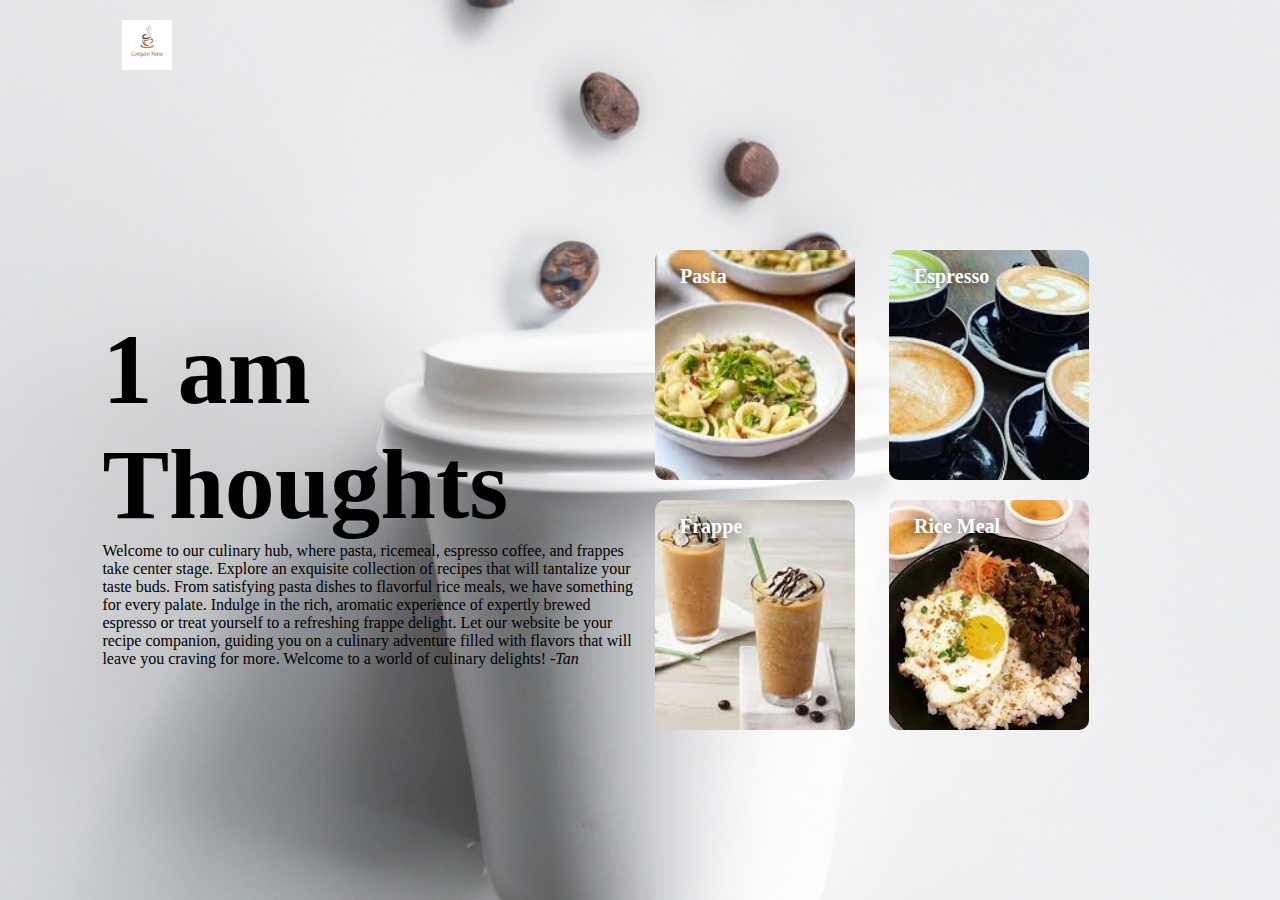
<file: index.html>
<!DOCTYPE html>
<html>
<head>
  <meta charset="UTF-8">
  <meta name="viewport" content="width=device-width, initial-scale=1.0">
  <link rel="stylesheet" href="style.css">
  <title> 1am thoughts recipe website</title>
</head>
<body>
  
  <div class="container">
    <header>
      <div class="logo"> 
        <img  src="/image/logo.png" alt="Logo">
      </div>
    </header>
    <div class="row">
      <div class="col">
        <h1>1 am Thoughts </h1>
        <p>Welcome to our culinary hub, where pasta, ricemeal, espresso coffee, and frappes take center stage. Explore an exquisite collection of recipes that will tantalize your taste buds. From satisfying pasta dishes to flavorful rice meals, we have something for every palate. Indulge in the rich, aromatic experience of expertly brewed espresso or treat yourself to a refreshing frappe delight. Let our website be your recipe companion, guiding you on a culinary adventure filled with flavors that will leave you craving for more. Welcome to a world of culinary delights!<em> -Tan</em></p>
      </div>
      <div class="col">
       <div class="card pasta" onclick="goToSubpage('/pasta/pasta.html')">
          <h5>Pasta</h5>
        </div>
        <div class="card Espresso" onclick="goToSubpage('/espresso/espresso.html')">
         <h5>Espresso</h5>
        </div>
        <div class="card Frappe" onclick="goToSubpage('/frappe/frappe.html')">
          <h5>Frappe</h5>
        </div>
        <div class="card Silog"onclick="goToSubpage('/ricemeal/ricemeal.html')">
          <h5>Rice Meal</h5>
        </div>
      </div>
    </div>
  </div>

  <script>
    function goToSubpage(subpageUrl) {
      window.open(subpageUrl, '_blank');
    }
  </script>
</body>
</html>
</file>
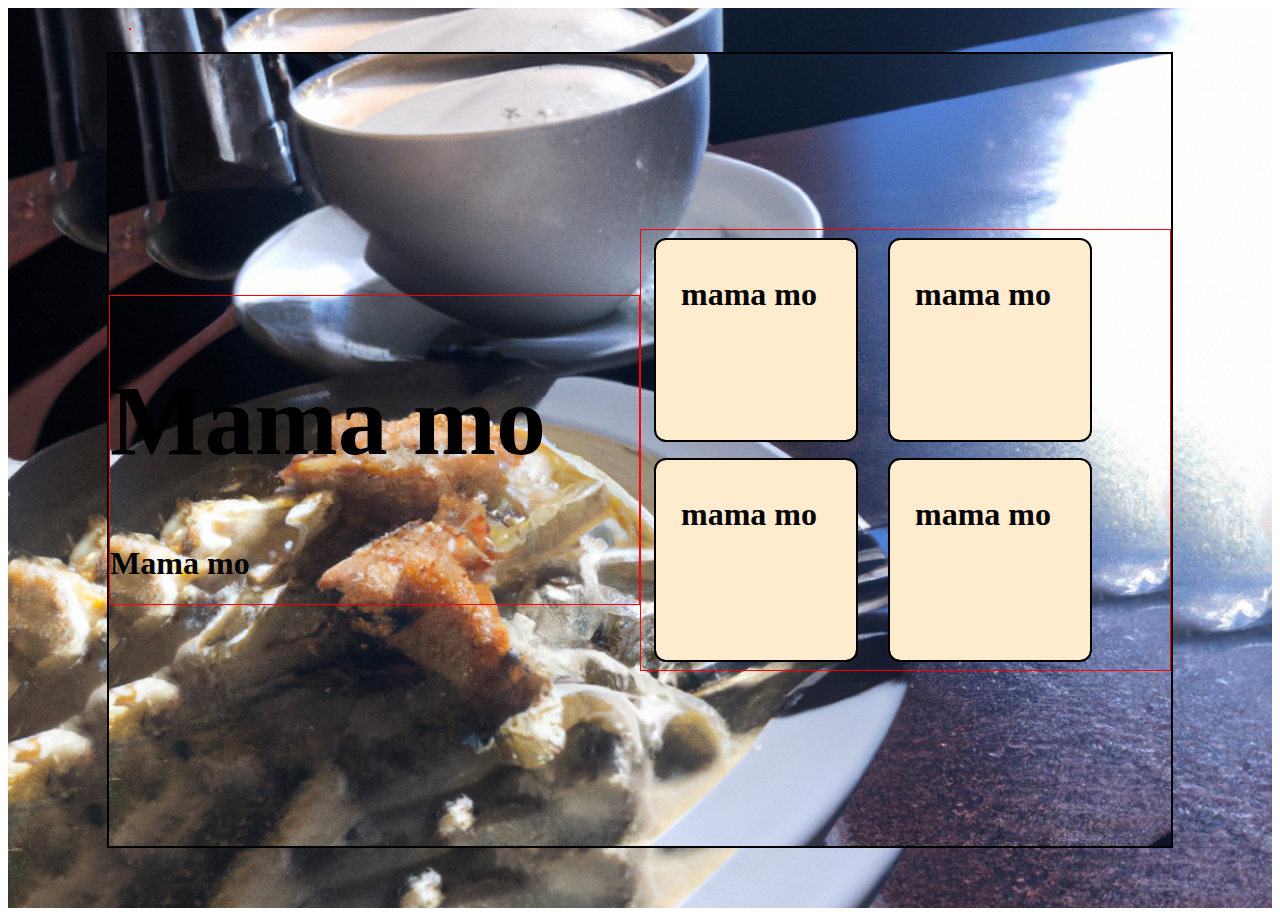
<file: DivLearning/div.html>
<!DOCTYPE html>
<html>
<head>
  <meta charset="UTF-8">
  <meta name="viewport" content="width=device-width, initial-scale=1.0">
  <link rel="stylesheet" href="div.css">
  <title> 1am thoughts recipe website</title>
</head>

<body>
    <div class="container">
       <header>
            <div class="logo"></div>
        </header>
        
        <div class="row">
            <div class="col">
             <h1 class="mamamo">Mama mo</h1>
             <h1>Mama mo</h1>
            </div>
            
           <div class="col">
                <div class="card">
                  <h1>mama mo</h1>
                </div>
                <div class="card">
                   <h1>mama mo</h1>
                </div>
                <div class="card">
                  <h1>mama mo</h1>
                </div>
                <div class="card">
                  <h1>mama mo</h1>
                </div>
           </div>

        </div>
    </div>
</body>
</html>
</file>
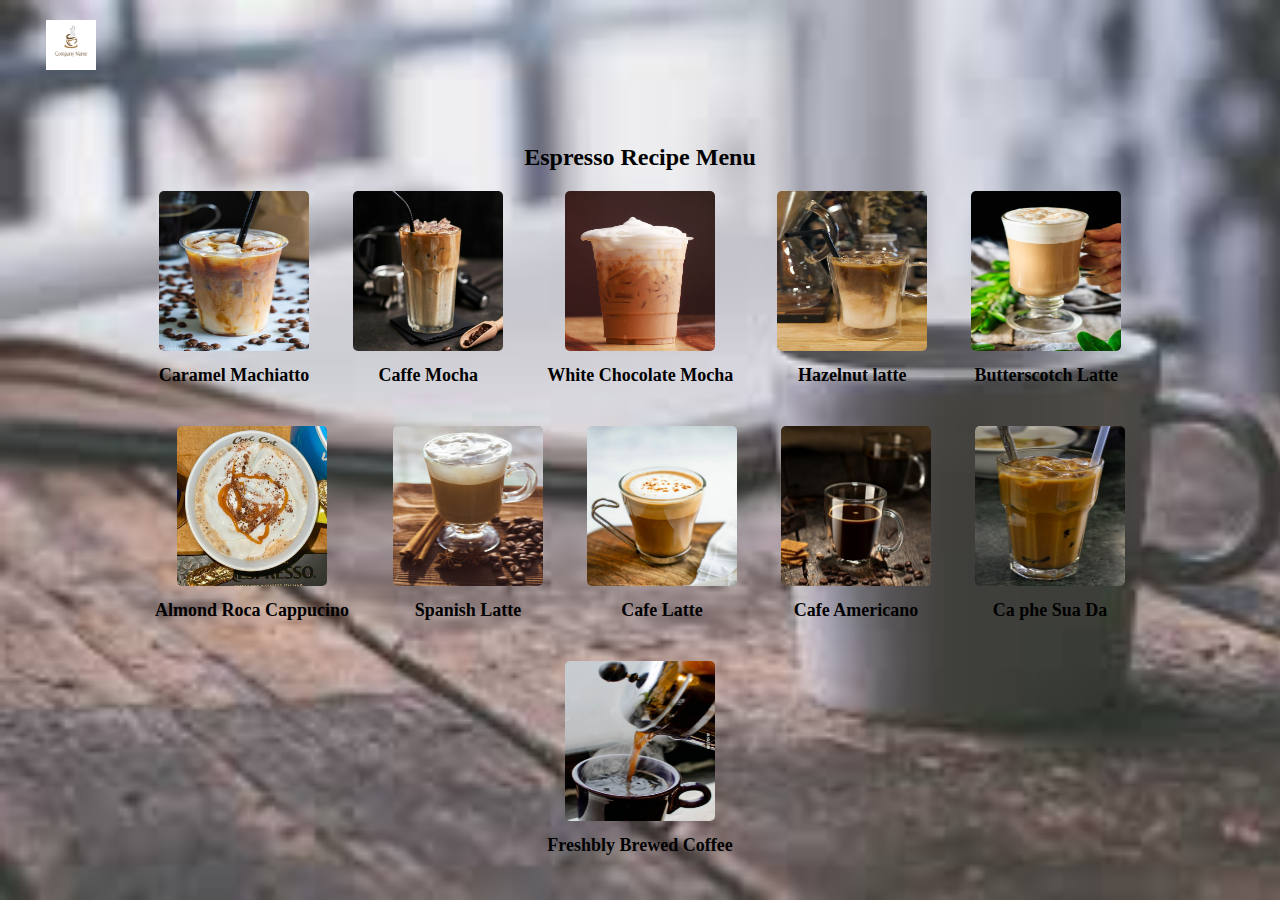
<file: espresso/espresso.html>
<!DOCTYPE html>
<html>
<head>
  <meta charset="UTF-8">
  <meta name="viewport" content="width=device-width, initial-scale=1.0">
  <link rel="stylesheet" href="espresso.css">
  <title>Espresso</title>
</head>

<body>
  <div class="container">
    <header>
      <div class="logo"> 
        <img  src="/image/logo.png" alt="Logo">
      </div>
    </header>
    <div class="subpage-content">
      <h2> Espresso Recipe Menu</h2>
        
        <div class="subpage-category">
          <img src="/image/Iced Caramel Macchiato.jpg" alt="Subcategory 1">
          <p>Caramel Machiatto</p>
        </div>
        <div class="subpage-category">
          <img src="/image/Caffe mocha.jpg" alt="Subcategory 2">
          <p>Caffe Mocha</p>
        </div>
        <div class="subpage-category">
          <img src="/image/White Chocolate Mocha.jpg" alt="Subcategory 3">
          <p>White Chocolate Mocha </p>
        </div>
        <div class="subpage-category">
          <img src="/image/Hazelnut iced latte.jpg" alt="Subcategory 4">
          <p>Hazelnut latte</p>
        </div>
        <div class="subpage-category">
          <img src="/image/butterscotch latte.jpg" alt="Subcategory 4">
          <p>Butterscotch Latte</p>
        </div>
        <div class="subpage-category">
          <img src="/image/Almond Roca Mocha.jpg" alt="Subcategory 4">
          <p>Almond Roca Cappucino</p>
        </div>
        <div class="subpage-category">
          <img src="/image/Spanish Latte.jpg" alt="Subcategory 4">
          <p>Spanish Latte</p>
        </div>
        <div class="subpage-category">
          <img src="/image/Caffe latte.jpg" alt="Subcategory 4">
          <p>Cafe Latte</p>
        </div>
        <div class="subpage-category">
          <img src="/image/caffe americano.jpg" alt="Subcategory 4">
          <p>Cafe Americano</p>
        </div>
        <div class="subpage-category">
          <img src="/image/Cà Phê Sữa Dá.jpg" alt="Subcategory 4">
          <p>Ca phe Sua Da</p>
        </div>
        <div class="subpage-category">
          <img src="/image/brewed coffee.jpg" alt="Subcategory 4">
          <p>Freshbly Brewed Coffee</p>
        </div>
      </div>

  </div>
   


    
</body>
</html>
</file>
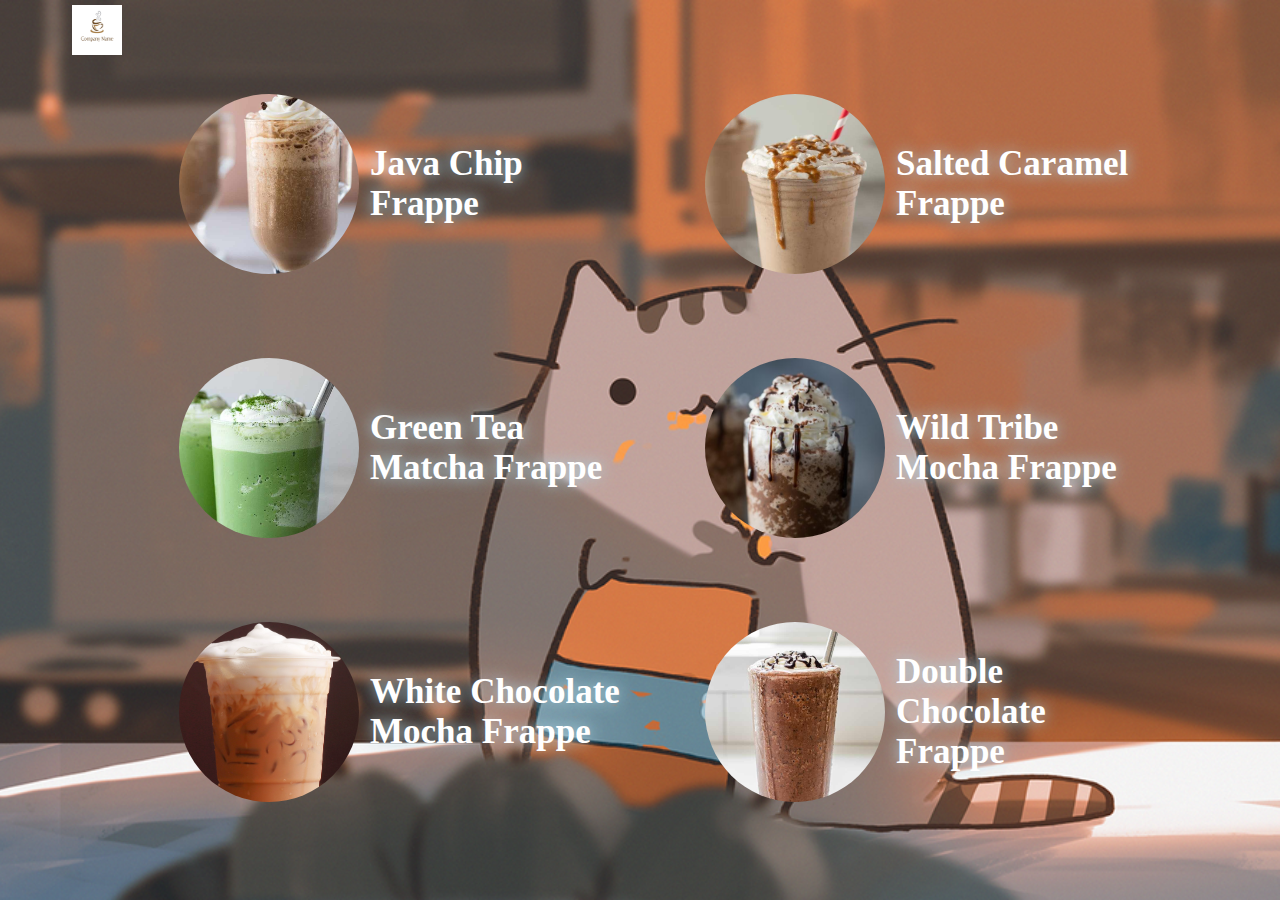
<file: frappe/frappe.html>
<!DOCTYPE html>
<html>
<head>
  <meta charset="UTF-8">
  <meta name="viewport" content="width=device-width, initial-scale=1.0">
  <link rel="stylesheet" href="frappe.css">
  <title> Frappe</title>
</head>
<body>
    <div class="container">
        <header>
            <div class="logo"> 
              <img  src="/image/logo.png" alt="Logo">
            </div>
          </header>
          <div class="row">
            <div class="card">
              <div class="left-content JavaChip"></div>
              <div class="right-content">
                <h1 style="font-size: 35px;"> Java Chip Frappe</h1>
              </div>
            </div>
            <div class="card">
              <div class="left-content Salted"></div>
              <div class="right-content">
                <h1 style="font-size: 35px;"> Salted Caramel Frappe</h1>
              </div>
            </div>
            <div class="card">
              <div class="left-content GreenTea"></div>
              <div class="right-content">
                <h1 style="font-size: 35px;"> Green Tea Matcha Frappe</h1>
              </div>
            </div>
            <div class="card">
              <div class="left-content WildTribe"></div>
              <div class="right-content">
                <h1 style="font-size: 35px;"> Wild Tribe Mocha Frappe</h1>
              </div>
            </div>
            <div class="card">
              <div class="left-content WhiteChocolate"></div>
              <div class="right-content">
                <h1 style="font-size: 35px;"> White Chocolate Mocha Frappe</h1>
              </div>
            </div>
            <div class="card">
              <div class="left-content Double"></div>
              <div class="right-content">
                <h1 style="font-size: 35px;"> Double Chocolate Frappe</h1>
              </div>
            </div>
          </div>
    </div>
</body>
</html>
</file>
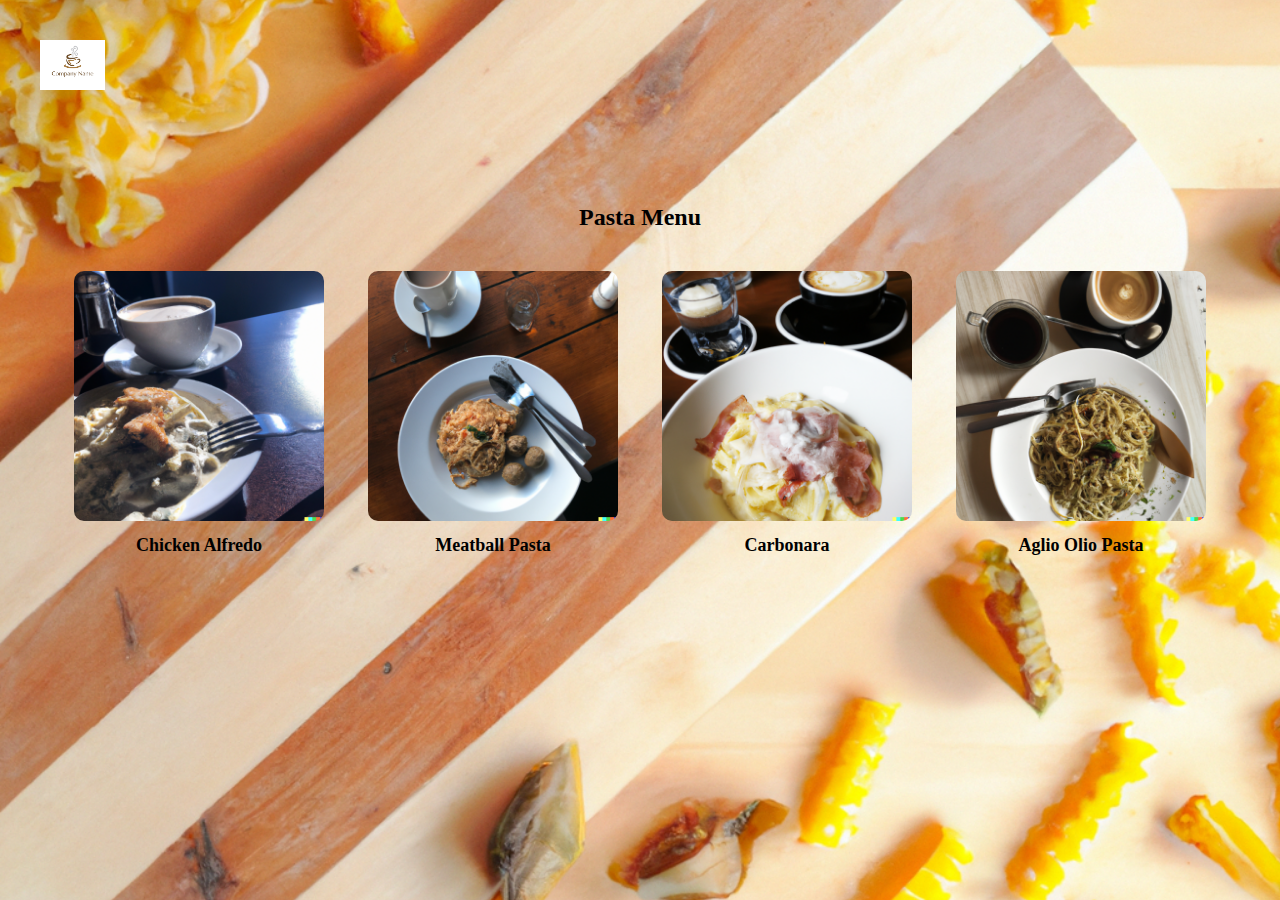
<file: pasta/pasta.html>
<!DOCTYPE html>
<html lang="en">
<head>
    <meta charset="UTF-8">
  <meta name="viewport" content="width=device-width, initial-scale=1.0">
  <link rel="stylesheet" href="pasta.css">
  <title>Pasta</title>
</head>

<body>
    <header>
        <div class="logo">
          
          <img src="/image/logo.png" alt="Logo">
        </div>
        
      </header>

      <div class="subpage-content">
      <h2> Pasta Menu </h2>
        
        <div class="subpage-category">
          <img src="/image/alfredo.png" alt="Subcategory 1">
          <p>Chicken Alfredo</p>
        </div>
        <div class="subpage-category">
          <img src="/image/meatball.png" alt="Subcategory 2">
          <p>Meatball Pasta</p>
        </div>
        <div class="subpage-category">
          <img src="/image/carbonara.png" alt="Subcategory 3">
          <p>Carbonara</p>
        </div>
        <div class="subpage-category">
          <img src="/image/olio.png" alt="Subcategory 4">
          <p>Aglio Olio Pasta</p>
        </div>
      </div>
</body>
</html>
</file>
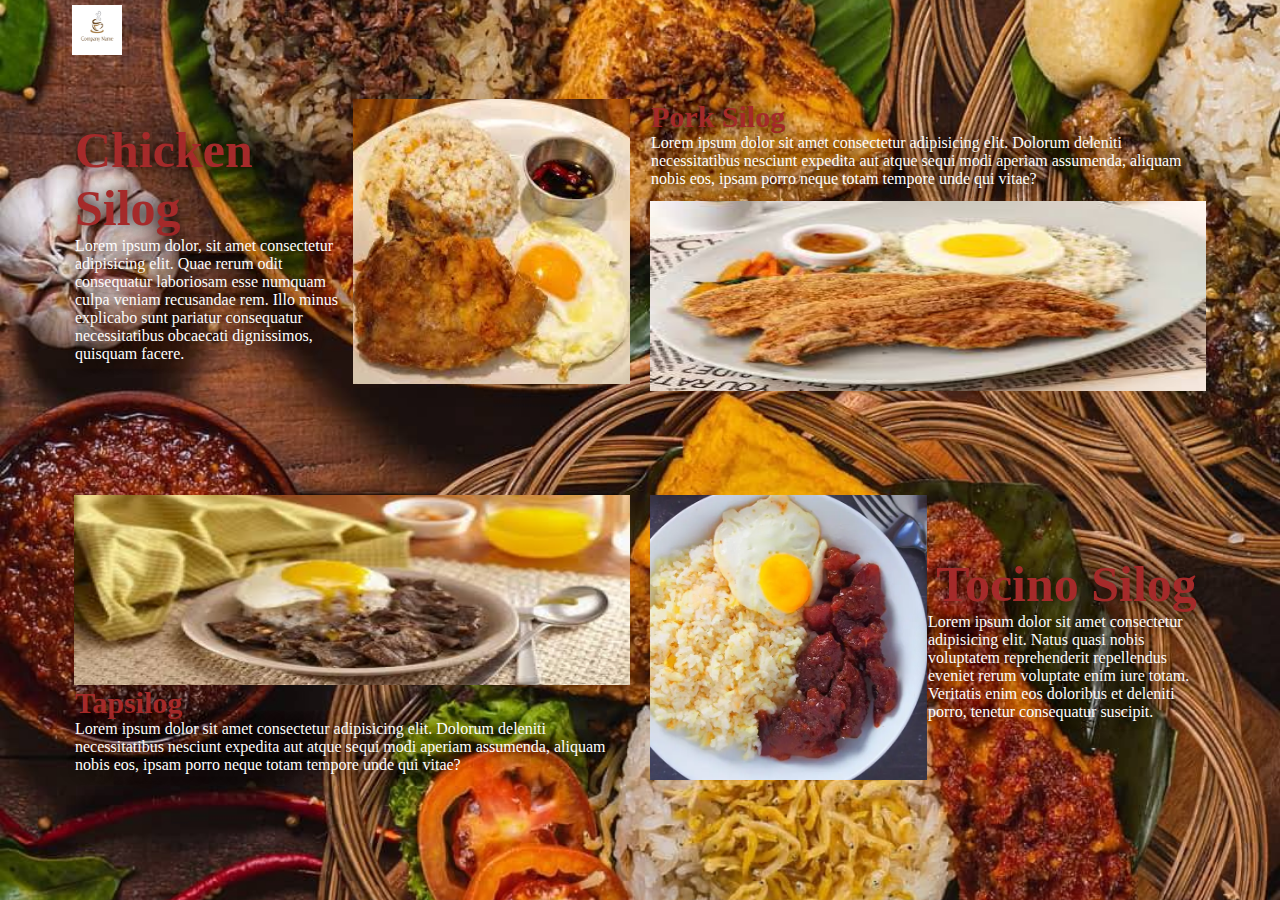
<file: ricemeal/ricemeal.html>
<!DOCTYPE html>
<html>
<head>
  <title>Rice Meal</title>
  <link rel="stylesheet" type="text/css" href="ricemeal.css">
</head>
<body>
  
  <div class="container">
    <header>
      <div class="logo"> 
        <img  src="/image/logo.png" alt="Logo">
      </div>
    </header>
    <div class="row">
      <div class="card " >
        <div class="left-div">
          <h1 style="font-size: 50px;"> Chicken Silog</h1>
          <p>Lorem ipsum dolor, sit amet consectetur adipisicing elit. Quae rerum odit consequatur laboriosam esse numquam culpa veniam recusandae rem. Illo minus explicabo sunt pariatur consequatur necessitatibus obcaecati dignissimos, quisquam facere.
          </p>
        </div>
        <div class="right-div"></div>
      </div>
      <div class="bottomcard">
        <div class="top-div">
         <h1 style="font-size: 30px;">Pork Silog</h1>
         <p> Lorem ipsum dolor sit amet consectetur adipisicing elit. Dolorum deleniti necessitatibus nesciunt expedita aut atque sequi modi aperiam assumenda, aliquam nobis eos, ipsam porro neque totam tempore unde qui vitae?</p>
        </div>
        <div class="bottom-div "><img src="/image/porksilog.jpg">
      </div>
        </div>
      <div class="bottomcard ">
        <div class="bottom-div">
          <img src="/image/tapsilog.jpg">
        </div>
        <div class="top-div">
          <h1 style="font-size: 30px;">Tapsilog</h1>
          <p> Lorem ipsum dolor sit amet consectetur adipisicing elit. Dolorum deleniti necessitatibus nesciunt expedita aut atque sequi modi aperiam assumenda, aliquam nobis eos, ipsam porro neque totam tempore unde qui vitae?</p>
         </div>
        </div>
      <div class="card ">
        <div class="right-div two"></div>
        <div class="left-div">
          <h1 style="font-size: 50px;">Tocino Silog</h1>
          <p>Lorem ipsum dolor sit amet consectetur adipisicing elit. Natus quasi nobis voluptatem reprehenderit repellendus eveniet rerum voluptate enim iure totam. Veritatis enim eos doloribus et deleniti porro, tenetur consequatur suscipit.</p>
        </div>
      </div>
    </div>
  </div>
  
</body>
</html>
</file>
<file: style.css>
*{
  margin: 0;
  padding:0;
  font-family: Coffee latte;
}
@font-face {font-family: "Coffee Latte"; src: url("//db.onlinewebfonts.com/t/ae8aabbf54def22a96a46a8a4c461e5b.eot"); src: url("//db.onlinewebfonts.com/t/ae8aabbf54def22a96a46a8a4c461e5b.eot?#iefix") format("embedded-opentype"), url("//db.onlinewebfonts.com/t/ae8aabbf54def22a96a46a8a4c461e5b.woff2") format("woff2"), url("//db.onlinewebfonts.com/t/ae8aabbf54def22a96a46a8a4c461e5b.woff") format("woff"), url("//db.onlinewebfonts.com/t/ae8aabbf54def22a96a46a8a4c461e5b.ttf") format("truetype"), url("//db.onlinewebfonts.com/t/ae8aabbf54def22a96a46a8a4c461e5b.svg#Coffee Latte") format("svg"); }
.logo {
  display: inline-block;
  margin:20px;
 
}

.logo img {
  height: 50px;
  width: 50px;
}

h1{
  font-size: 100px;
}

h5{
  font-size: 20px;
  color: white;
  text-shadow: 0 0 15px #000;
}

.container{
  width: 100%;
  height: 100vh;
  background-image: url("/image/DALL·E\ 2023-06-18\ 15.27.30\ -\ background\ photo\ for\ coffe\ shop\ website\ gray\ and\ white\ theme.png");
  background-position: center;
  background-size: cover;
  padding-left: 8%;
  padding-right: 8%;
  box-sizing: border-box;
  overflow: hidden;
}

.row {
  display:flex;
  height: 88%;
  align-items: center;

}
.col{
  flex-basis:50%;
}
.card{
  width: 200px;
  height: 230px;
  display: inline-block;
  border-radius: 10px;
  padding:15px 25px;
  box-sizing: border-box;
  cursor: pointer;
  margin: 10px 15px;
  background-position: center;
  background-size: cover; 
  transition: transform 0.5s;
  

}

.card:hover{
  transform: translateY(-10px);
}
.pasta{
  background-image: url("/image/Pasta.jpg");
}
.Espresso{
  background-image: url("/image/Espresso.jpg");
}
.Frappe{
  background-image: url("image/Ice\ blended.jpg");
}
.Silog{
  background-image: url("/image/Silog.jpg");
}
</file>
<file: DivLearning/div.css>
.container{
    width: 100%;
    height: 100vh;
    
    background-image: url("/image/alfredo.png");
    background-position: center;
    background-size: cover;
    padding-left: 8%;
    padding-right: 8%;
    box-sizing: border-box;
  
   
  }
  

  .col {
    flex-basis: 50%;
    border: 1px solid red;
  }
  
 
  .logo {
    border: 1px solid red;
    display: inline-block;
    margin:20px;
   
  }
  .row {
    outline: 2px solid black;
    background-image: url("/image/alfredo.png");
    background-position: center;
    background-size: cover;
    display:flex;
    height: 88%;
    align-items: center;
    
  
  }
  
  .card {
    display: inline-block;
    height: 200px;
    width: 200px;
    background-color: blanchedalmond;
    outline: 2px solid black;
    padding: 15px 25px;
    margin: 10px 15px;
    border-radius: 10px;
    box-sizing: border-box;
   }

   .mamamo{
    font-size: 100px;
   }

/*
</file>
<file: espresso/espresso.css>
*{
    margin: 0;
    padding:0;
    font-family: Coffee latte;
}
@font-face {font-family: "Coffee Latte"; src: url("//db.onlinewebfonts.com/t/ae8aabbf54def22a96a46a8a4c461e5b.eot"); src: url("//db.onlinewebfonts.com/t/ae8aabbf54def22a96a46a8a4c461e5b.eot?#iefix") format("embedded-opentype"), url("//db.onlinewebfonts.com/t/ae8aabbf54def22a96a46a8a4c461e5b.woff2") format("woff2"), url("//db.onlinewebfonts.com/t/ae8aabbf54def22a96a46a8a4c461e5b.woff") format("woff"), url("//db.onlinewebfonts.com/t/ae8aabbf54def22a96a46a8a4c461e5b.ttf") format("truetype"), url("//db.onlinewebfonts.com/t/ae8aabbf54def22a96a46a8a4c461e5b.svg#Coffee Latte") format("svg"); }

.container{
  width: 100%;
  height: 100vh;
  background-image:url("/image/bg\ espresso.jpg");
  background-size: cover;
  padding-left: 2%;
  padding-right: 2%;
  box-sizing: border-box;
  overflow: hidden;
}

.logo {
    display: inline-block;
    margin:20px;
}
  
.logo img {
    height: 50px;
    width: 50px;
}
.subpage-content {
    padding: 50px;
    text-align: center;
  }
  
  .subpage-category {
    display: inline-block;
    margin: 20px;
  }
  
  .subpage-category img {
    width: 150px;
    height: 160px;
    border-radius:5px;
    transition: transform 0.5s;

  }
  .subpage-category img:hover{
    transform: translateY(-10px);
}
 
  
  .subpage-category p {
    font-size: 18px;
    font-weight: bold;
    margin-top: 10px;
  }
</file>
<file: frappe/frappe.css>
*{
    margin: 0;
    padding:0;
    font-family: Coffee Latte;
}
@font-face {font-family: "Coffee Latte"; src: url("//db.onlinewebfonts.com/t/ae8aabbf54def22a96a46a8a4c461e5b.eot"); src: url("//db.onlinewebfonts.com/t/ae8aabbf54def22a96a46a8a4c461e5b.eot?#iefix") format("embedded-opentype"), url("//db.onlinewebfonts.com/t/ae8aabbf54def22a96a46a8a4c461e5b.woff2") format("woff2"), url("//db.onlinewebfonts.com/t/ae8aabbf54def22a96a46a8a4c461e5b.woff") format("woff"), url("//db.onlinewebfonts.com/t/ae8aabbf54def22a96a46a8a4c461e5b.ttf") format("truetype"), url("//db.onlinewebfonts.com/t/ae8aabbf54def22a96a46a8a4c461e5b.svg#Coffee Latte") format("svg"); }
.container{
    width: 100%;
    height: 100vh;
    background-image: url("/image/362_365\ Cheetos\ by\ snatti89\ on\ DeviantArt.png") ;
    background-position:center;
    background-repeat: no-repeat;
    padding-left: 5%;
    padding-right: 5%;
    background-size: cover;
    box-sizing: border-box;
    overflow: hidden;
}
  header{
    margin-bottom: 30px
  }
  .logo img {
    margin-top: 5px;
    margin-left: 8px;
    height: 50px;
    width: 50px;
  }
.row{
  padding-left: 100px;
  display: grid;
  grid-template-columns: 1fr 1fr;
  height:88%;
}
.card{
  display: flex;
  height: 180px;
  width:auto;
  margin: 5px;
  transition: transform 0.5s;
  cursor: pointer;
   
}
.left-content{
  clip-path: circle();
  width: 200px;
  background-position: center;
  background-size: cover;
  transition: transform 0.5s;
}
.right-content{
  width:250px;
  margin: 1px;
  display: flex;
  flex-direction: column;
  justify-content: center;
  align-items: center;
  transition: transform 0.5s;
}
h1{
  color:white;
  text-shadow: 0 0 15px lightblue;
}
.right-content :hover{
transform:translateY(-10px);
}
.left-content:hover{
  transform: translateY(-10px);
}
.JavaChip{
  background-image: url("/image/Java\ Chip.jpg");
}
.Salted{
  background-image: url("/image/Salted\ Caramel.jpg");
}
.GreenTea{
  background-image: url("/image/Green\ Tea.jpg");
}
.WildTribe{
  background-image: url("/image/Wild\ tribe.jpg");
}
.WhiteChocolate{
  background-image: url("/image/White\ Chocolate\ Mocha.jpg");
}
.Double{
  background-image: url("/image/Double\ chocolate.jpg");
}
</file>
<file: pasta/pasta.css>
body {
    font-family: Coffee Latte;
    margin: 0;
    padding: 0;
    background-image: url("/image/pastabg.png");
    background-size: cover;
    background-position: center;
    background-repeat: no-repeat;
  }
  @font-face {font-family: "Coffee Latte"; src: url("//db.onlinewebfonts.com/t/ae8aabbf54def22a96a46a8a4c461e5b.eot"); src: url("//db.onlinewebfonts.com/t/ae8aabbf54def22a96a46a8a4c461e5b.eot?#iefix") format("embedded-opentype"), url("//db.onlinewebfonts.com/t/ae8aabbf54def22a96a46a8a4c461e5b.woff2") format("woff2"), url("//db.onlinewebfonts.com/t/ae8aabbf54def22a96a46a8a4c461e5b.woff") format("woff"), url("//db.onlinewebfonts.com/t/ae8aabbf54def22a96a46a8a4c461e5b.ttf") format("truetype"), url("//db.onlinewebfonts.com/t/ae8aabbf54def22a96a46a8a4c461e5b.svg#Coffee Latte") format("svg"); }
  
 
  header {
    padding: 20px;
    
  }
  
  .logo {
    display: inline-block;
    margin:20px;
   
  }
  
  .logo img {
    height: 50px;
    width: auto;
  }
  
  .title {
    display: inline-block;
    font-family: 'Great Vibes', cursive;
    font-size: 20px;
    font-weight: bold;
    vertical-align:middle
    
  }
  .subpage-content {
    padding: 50px;
    text-align: center;
  }
  
  .subpage-category {
    display: inline-block;
    margin: 20px;
  }
  
  .subpage-category img {
    width: 250px;
    height: 250px;
    border-radius: 10px;
    transition: transform 0.5s;

  }
  .subpage-category img:hover{
    transform: translateY(-10px);
}
 
  
  .subpage-category p {
    font-size: 18px;
    font-weight: bold;
    margin-top: 10px;
  }
</file>
<file: ricemeal/ricemeal.css>
* {
    margin: 0;
    padding: 0;
  }
  header{
    margin-bottom: 30px
  }
  .logo img {
    margin-top: 5px;
    margin-left: 8px;
    height: 50px;
    width: 50px;
  }
  .container{
    width: 100%;
    height: 100vh;
    background-image: url("/image/SilogBG.jpg");
    background-position: center;
    padding-left: 5%;
    padding-right: 5%;
    background-size: cover;
    box-sizing: border-box;
    overflow: hidden;
    
  }
  .row {
    
    display:grid;
    grid-template-columns: 1fr 1fr;
    height:88%;
  }
  .card{
    height:285px;
    width:auto;
    margin: 10px;
    display: flex;
    transition: transform 0.5s;
    cursor: pointer;
  }
  .bottomcard{
    height:285px;
    width:auto;
    margin: 10px;
    transition: transform 0.5s;
    cursor: pointer;
  }
  .left-div {
  
   margin: 1px;
   flex: 1;
   display: flex;
   flex-direction: column;
   justify-content: center;
   align-items: center;
   box-sizing: border-box;
}
  
  .right-div {
   background-image: url("/image/chixsilog.jpg");
   background-position: center;
   background-size: cover;
   overflow: hidden;
   flex:1;

    
  }
  .top-div {
    height:100px;
    margin: 1px;
    flex-direction: column;
    justify-content: center;
    align-items: center;
    box-sizing: border-box;
    
  }
   .bottom-div{
    height: 190px;
    width: auto;
  }
  .bottom-div img{
    width: 100%;
    height: 100%;
    
  }
  .two{
   background-image: url("/image/Tocilog.png");
   background-position: center;
   background-size: cover;
   overflow: hidden;
   flex:1;
  }
  h1{
    color:brown;
    text-shadow: 0 0 15px #000;
  }
  p{
    color: white;
    text-shadow: 0 0 15px #000;
  }
  .card:hover{
    transform: translateY(-10px);
  }
  .bottomcard:hover{ 
    transform: translateY(-10px);
  }
</file>
